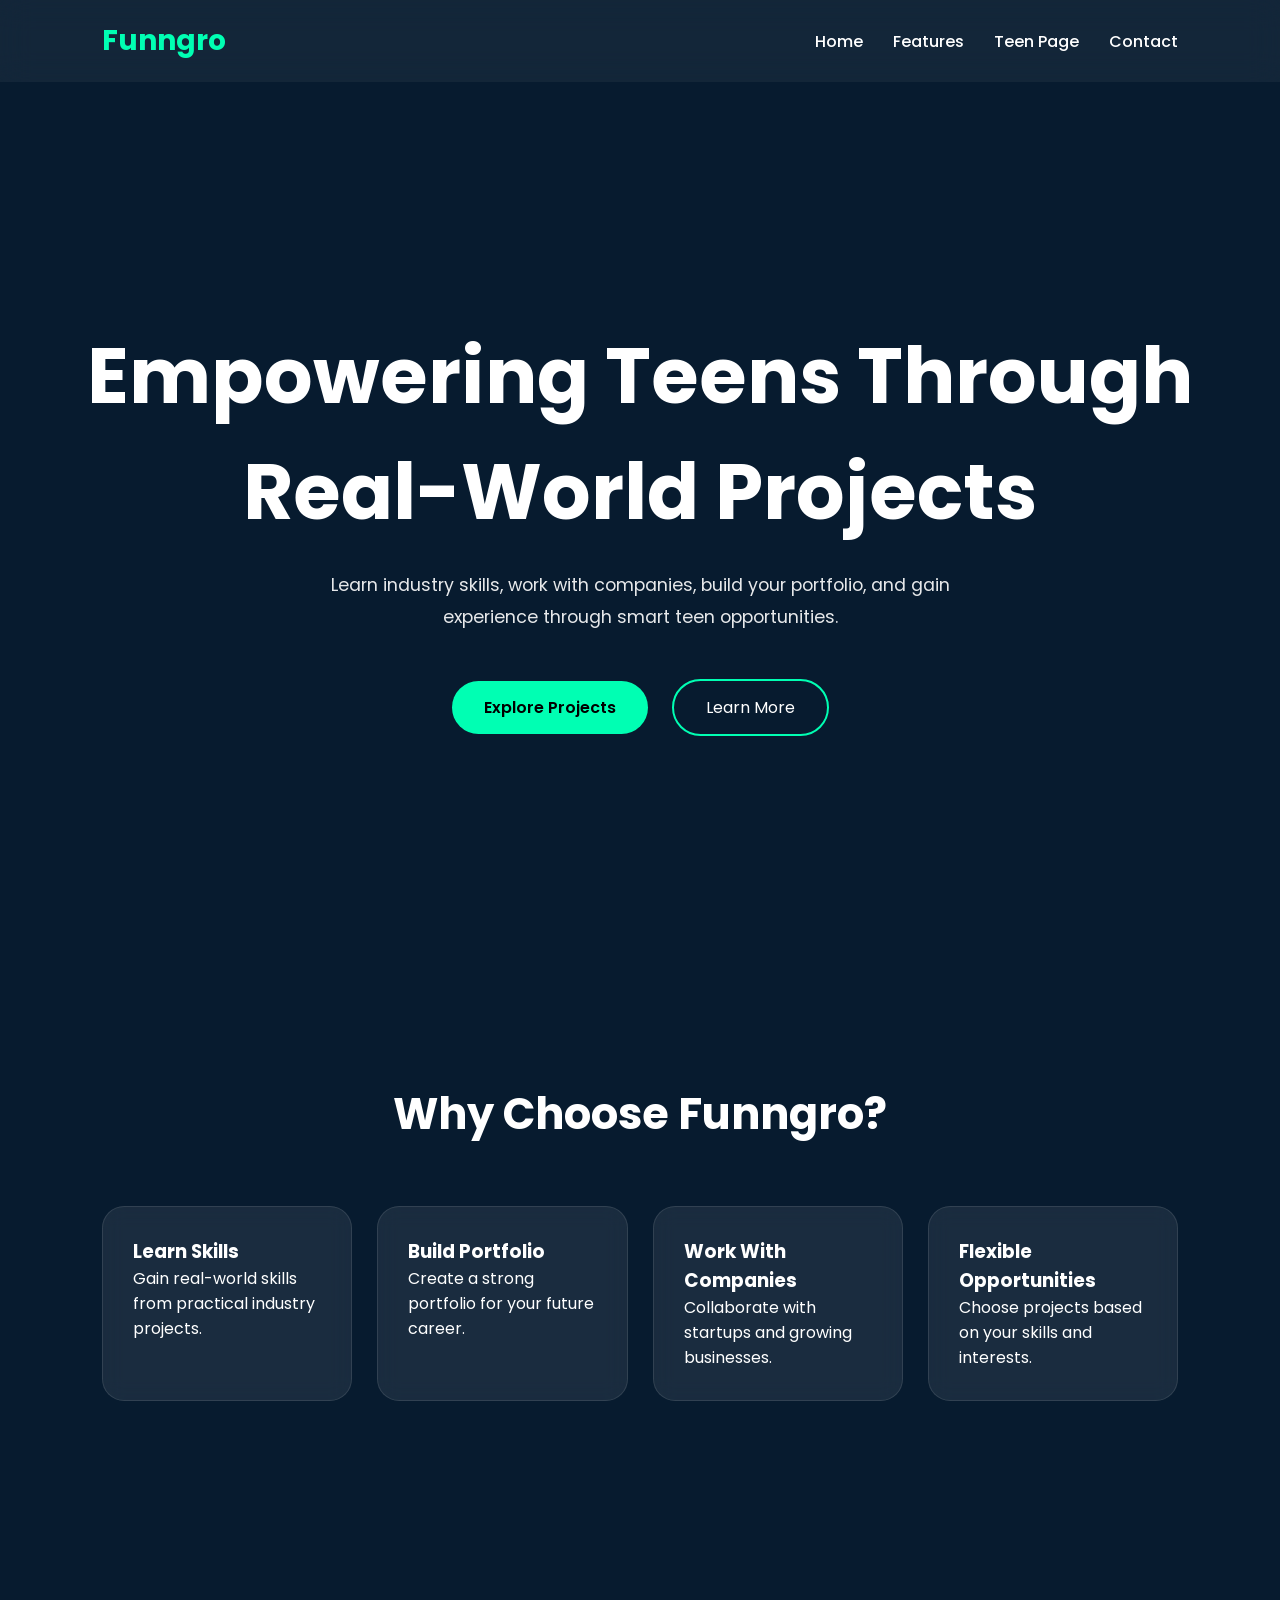
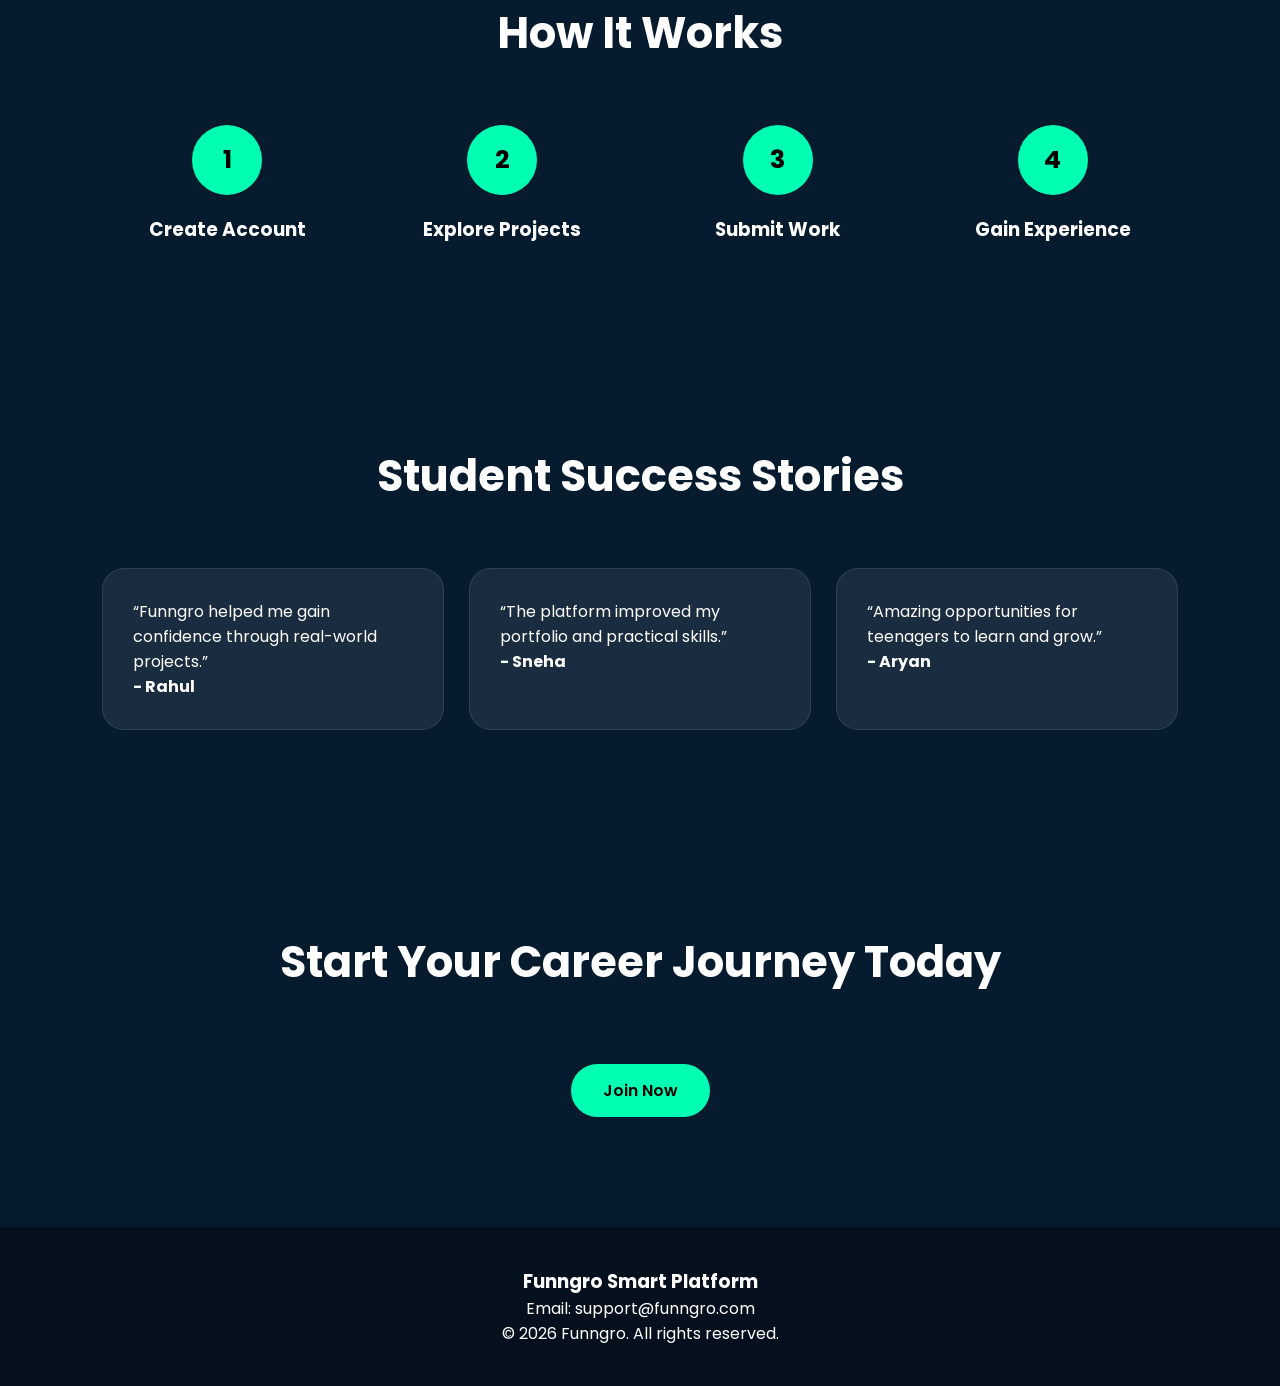
<file: index.html>
<!DOCTYPE html>
<html lang="en">

<head>

  <meta charset="UTF-8" />

  <meta name="viewport"
    content="width=device-width, initial-scale=1.0" />

  <title>Funngro Smart Website | Teen Projects</title>

  <meta name="description"
    content="Funngro helps teenagers gain real-world experience through smart company projects and opportunities.">

  <meta name="keywords"
    content="Funngro, Teen Projects, Student Jobs, Internship, Smart Website">

  <meta name="author" content="Your Name">

  <link rel="stylesheet" href="style.css">

  <link rel="preconnect" href="https://fonts.googleapis.com">

  <link href="https://fonts.googleapis.com/css2?family=Poppins:wght@300;400;500;600;700&display=swap"
    rel="stylesheet">

</head>

<body>

  <!-- NAVBAR -->

  <header class="navbar">

    <div class="logo">Funngro</div>

    <nav id="navMenu">

      <a href="#">Home</a>

      <a href="#features">Features</a>

      <a href="teen.html">Teen Page</a>

      <a href="#contact">Contact</a>

    </nav>

    <div class="menu-toggle" id="menuToggle">
      ☰
    </div>

  </header>

  <!-- HERO SECTION -->

  <section class="hero">

    <div class="hero-content">

      <h1>Empowering Teens Through Real-World Projects</h1>

      <p>
        Learn industry skills, work with companies,
        build your portfolio, and gain experience
        through smart teen opportunities.
      </p>

      <div class="hero-buttons">

        <a href="teen.html"
          class="btn primary-btn">
          Explore Projects
        </a>

        <a href="#features"
          class="btn secondary-btn">
          Learn More
        </a>

      </div>

    </div>

  </section>

  <!-- FEATURES -->

  <section class="features"
    id="features">

    <h2>Why Choose Funngro?</h2>

    <div class="feature-grid">

      <div class="glass-card">

        <h3>Learn Skills</h3>

        <p>
          Gain real-world skills from practical industry projects.
        </p>

      </div>

      <div class="glass-card">

        <h3>Build Portfolio</h3>

        <p>
          Create a strong portfolio for your future career.
        </p>

      </div>

      <div class="glass-card">

        <h3>Work With Companies</h3>

        <p>
          Collaborate with startups and growing businesses.
        </p>

      </div>

      <div class="glass-card">

        <h3>Flexible Opportunities</h3>

        <p>
          Choose projects based on your skills and interests.
        </p>

      </div>

    </div>

  </section>

  <!-- HOW IT WORKS -->

  <section class="steps">

    <h2>How It Works</h2>

    <div class="step-container">

      <div class="step-card">

        <span>1</span>

        <h3>Create Account</h3>

      </div>

      <div class="step-card">

        <span>2</span>

        <h3>Explore Projects</h3>

      </div>

      <div class="step-card">

        <span>3</span>

        <h3>Submit Work</h3>

      </div>

      <div class="step-card">

        <span>4</span>

        <h3>Gain Experience</h3>

      </div>

    </div>

  </section>

  <!-- TESTIMONIALS -->

  <section class="testimonials">

    <h2>Student Success Stories</h2>

    <div class="testimonial-grid">

      <div class="glass-card">

        <p>
          “Funngro helped me gain confidence through real-world projects.”
        </p>

        <h4>- Rahul</h4>

      </div>

      <div class="glass-card">

        <p>
          “The platform improved my portfolio and practical skills.”
        </p>

        <h4>- Sneha</h4>

      </div>

      <div class="glass-card">

        <p>
          “Amazing opportunities for teenagers to learn and grow.”
        </p>

        <h4>- Aryan</h4>

      </div>

    </div>

  </section>

  <!-- CTA -->

  <section class="cta">

    <h2>Start Your Career Journey Today</h2>

    <a href="teen.html"
      class="btn primary-btn">
      Join Now
    </a>

  </section>

  <!-- FOOTER -->

  <footer id="contact">

    <h3>Funngro Smart Platform</h3>

    <p>Email: support@funngro.com</p>

    <p>© 2026 Funngro. All rights reserved.</p>

  </footer>

  <script src="script.js"></script>

</body>

</html>
</file>
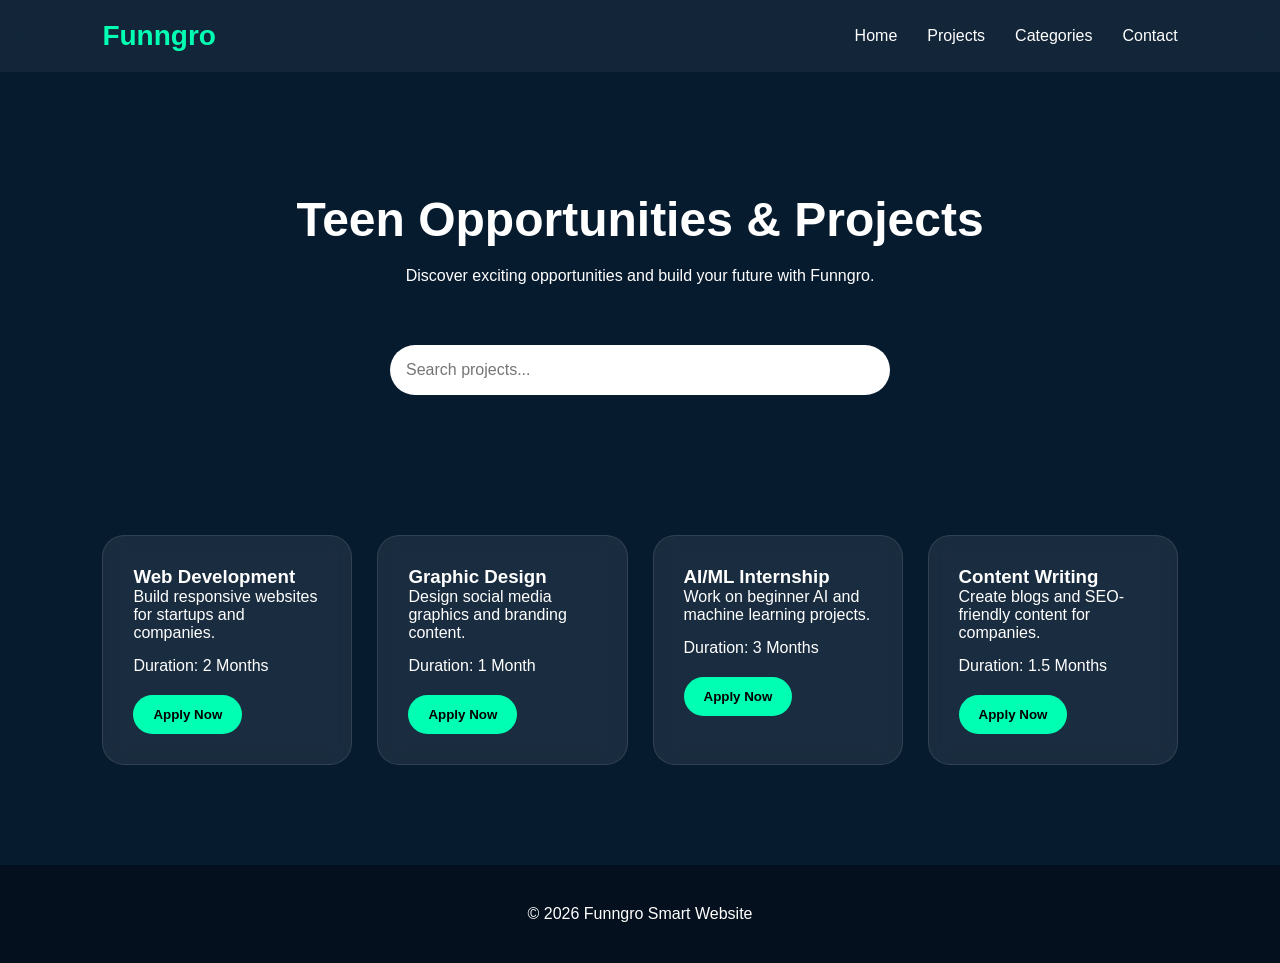
<file: teen.html>
<!DOCTYPE html>
<html lang="en">

<head>

  <meta charset="UTF-8">

  <meta name="viewport"
    content="width=device-width, initial-scale=1.0">

  <title>Teen Page | Funngro</title>

  <meta name="description"
    content="Explore smart projects and opportunities for teenagers.">

  <link rel="stylesheet"
    href="style.css">

</head>

<body>

  <!-- NAVBAR -->

  <header class="navbar">

    <div class="logo">Funngro</div>

    <nav id="navMenu">

      <a href="index.html">Home</a>

      <a href="#">Projects</a>

      <a href="#">Categories</a>

      <a href="#">Contact</a>

    </nav>

    <div class="menu-toggle"
      id="menuToggle">
      ☰
    </div>

  </header>

  <!-- PAGE TITLE -->

  <section class="page-title">

    <h1>Teen Opportunities & Projects</h1>

    <p>
      Discover exciting opportunities and build
      your future with Funngro.
    </p>

  </section>

  <!-- SEARCH BAR -->

  <section class="search-section">

    <input type="text"
      id="searchInput"
      placeholder="Search projects...">

  </section>

  <!-- PROJECT CARDS -->

  <section class="project-grid"
    id="projectGrid">

    <div class="glass-card project-card">

      <h3>Web Development</h3>

      <p>
        Build responsive websites for startups and companies.
      </p>

      <span>Duration: 2 Months</span>

      <button>Apply Now</button>

    </div>

    <div class="glass-card project-card">

      <h3>Graphic Design</h3>

      <p>
        Design social media graphics and branding content.
      </p>

      <span>Duration: 1 Month</span>

      <button>Apply Now</button>

    </div>

    <div class="glass-card project-card">

      <h3>AI/ML Internship</h3>

      <p>
        Work on beginner AI and machine learning projects.
      </p>

      <span>Duration: 3 Months</span>

      <button>Apply Now</button>

    </div>

    <div class="glass-card project-card">

      <h3>Content Writing</h3>

      <p>
        Create blogs and SEO-friendly content for companies.
      </p>

      <span>Duration: 1.5 Months</span>

      <button>Apply Now</button>

    </div>

  </section>

  <!-- FOOTER -->

  <footer>

    <p>© 2026 Funngro Smart Website</p>

  </footer>

  <script src="script.js"></script>

</body>

</html>
</file>
<file: style.css>
*{
  margin:0;
  padding:0;
  box-sizing:border-box;
  font-family:'Poppins',sans-serif;
}

html{
  scroll-behavior:smooth;
}

body{
  background:#071b2f;
  color:white;
  overflow-x:hidden;
}

/* NAVBAR */

.navbar{
  display:flex;
  justify-content:space-between;
  align-items:center;
  padding:20px 8%;
  position:sticky;
  top:0;
  z-index:1000;

  background:rgba(255,255,255,0.05);

  backdrop-filter:blur(15px);
}

/* LOGO */

.logo{
  font-size:28px;
  font-weight:700;
  color:#00ffb3;
}

/* NAV */

nav{
  display:flex;
  gap:30px;
}

nav a{
  text-decoration:none;
  color:white;
  font-weight:500;
  transition:0.3s;
}

nav a:hover{
  color:#00ffb3;
}

/* MOBILE MENU */

.menu-toggle{
  display:none;
  font-size:32px;
  cursor:pointer;
}

/* HERO */

.hero{
  min-height:100vh;
  display:flex;
  justify-content:center;
  align-items:center;
  text-align:center;
  padding:40px;
}

.hero-content h1{
  font-size:clamp(2.5rem,6vw,5rem);
  margin-bottom:20px;
}

.hero-content p{
  max-width:700px;
  margin:auto;
  line-height:1.8;
  font-size:1.1rem;
  opacity:0.9;
}

/* BUTTONS */

.hero-buttons{
  margin-top:35px;
}

.btn{
  display:inline-block;
  padding:14px 32px;
  border-radius:30px;
  text-decoration:none;
  margin:10px;
  transition:0.3s;
}

.primary-btn{
  background:#00ffb3;
  color:black;
  font-weight:600;
}

.secondary-btn{
  border:2px solid #00ffb3;
  color:white;
}

.btn:hover{
  transform:translateY(-5px);
}

/* FEATURES */

.features,
.steps,
.testimonials,
.cta,
.project-grid{
  padding:100px 8%;
}

.features h2,
.steps h2,
.testimonials h2,
.cta h2{
  text-align:center;
  margin-bottom:60px;
  font-size:2.7rem;
}

/* GRID */

.feature-grid,
.testimonial-grid,
.project-grid,
.step-container{
  display:grid;

  grid-template-columns:
  repeat(auto-fit,minmax(250px,1fr));

  gap:25px;
}

/* GLASS CARD */

.glass-card{
  background:rgba(255,255,255,0.08);

  backdrop-filter:blur(10px);

  border:1px solid rgba(255,255,255,0.1);

  padding:30px;

  border-radius:22px;

  transition:0.3s;
}

.glass-card:hover{
  transform:translateY(-10px);

  box-shadow:0 10px 30px rgba(0,255,179,0.2);
}

/* STEPS */

.step-card{
  text-align:center;
}

.step-card span{
  width:70px;
  height:70px;

  display:flex;
  justify-content:center;
  align-items:center;

  margin:auto;

  border-radius:50%;

  background:#00ffb3;

  color:black;

  font-size:25px;
  font-weight:bold;

  margin-bottom:20px;
}

/* CTA */

.cta{
  text-align:center;
}

/* FOOTER */

footer{
  padding:40px;
  text-align:center;
  background:#04101d;
}

/* PAGE TITLE */

.page-title{
  text-align:center;
  padding:120px 20px 60px;
}

.page-title h1{
  font-size:3rem;
  margin-bottom:20px;
}

/* SEARCH */

.search-section{
  text-align:center;
  margin-bottom:40px;
}

.search-section input{
  width:90%;
  max-width:500px;

  padding:16px;

  border:none;

  border-radius:30px;

  outline:none;

  font-size:1rem;
}

/* PROJECT CARD */

.project-card span{
  display:block;
  margin-top:15px;
}

.project-card button{
  margin-top:20px;

  padding:12px 20px;

  border:none;

  border-radius:25px;

  background:#00ffb3;

  cursor:pointer;

  font-weight:600;

  transition:0.3s;
}

.project-card button:hover{
  transform:scale(1.05);
}

/* MOBILE RESPONSIVE */

@media(max-width:768px){

  nav{
    position:absolute;

    top:80px;

    right:-100%;

    width:250px;

    flex-direction:column;

    background:#071b2f;

    padding:30px;

    transition:0.4s;
  }

  nav.active{
    right:0;
  }

  .menu-toggle{
    display:block;
  }

  .hero{
    padding-top:120px;
  }

  .features,
  .steps,
  .testimonials,
  .cta,
  .project-grid{
    padding:80px 6%;
  }

  .features h2,
  .steps h2,
  .testimonials h2,
  .cta h2{
    font-size:2rem;
  }

  .page-title h1{
    font-size:2.3rem;
  }

}
</file>
